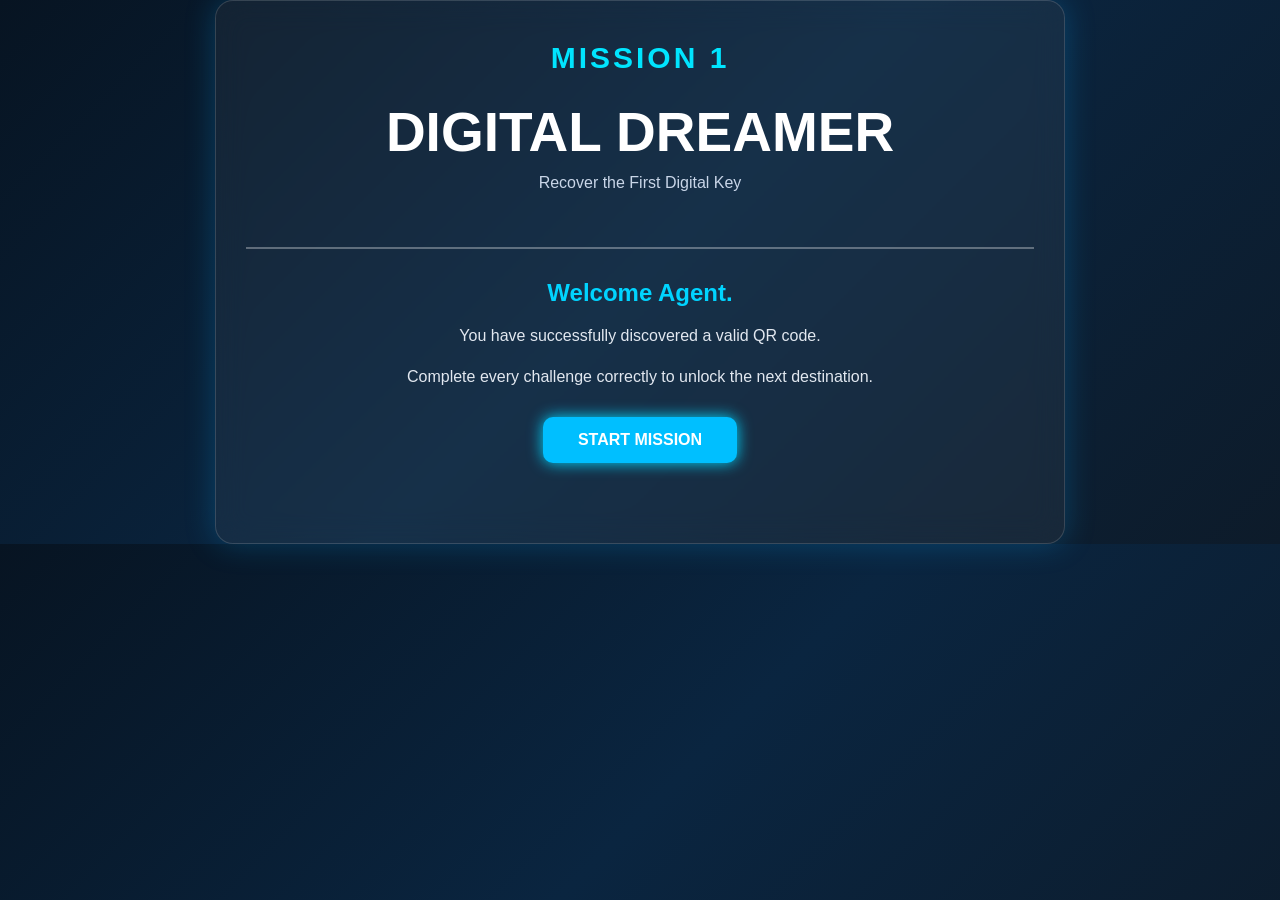
<file: index.html>
<!DOCTYPE html>
<html lang="en">
<head>
    <meta charset="UTF-8">
    <meta name="viewport" content="width=device-width, initial-scale=1.0">
    <title>Digital Dreamer | Mission 1</title>

    <link rel="stylesheet" href="style.css">
</head>

<body>

<div class="container">

    <div class="card">

        <h3 class="mission">MISSION 1</h3>

        <h1>DIGITAL DREAMER</h1>

        <p class="subtitle">
            Recover the First Digital Key
        </p>

        <hr>

        <div id="missionBox">

            <h2>Welcome Agent.</h2>

            <p>
                You have successfully discovered a valid QR code.
            </p>

            <p>
                Complete every challenge correctly to unlock the next destination.
            </p>

            <button id="startBtn">
                START MISSION
            </button>

        </div>

    </div>

</div>

<div id="popup" class="popup hidden">
    <div class="popup-box">
        <h2 id="popupTitle"></h2>
        <p id="popupMessage"></p>
        <button id="popupBtn">OK</button>
    </div>
</div>

<script src="script.js"></script>
</body>
</html>
</file>
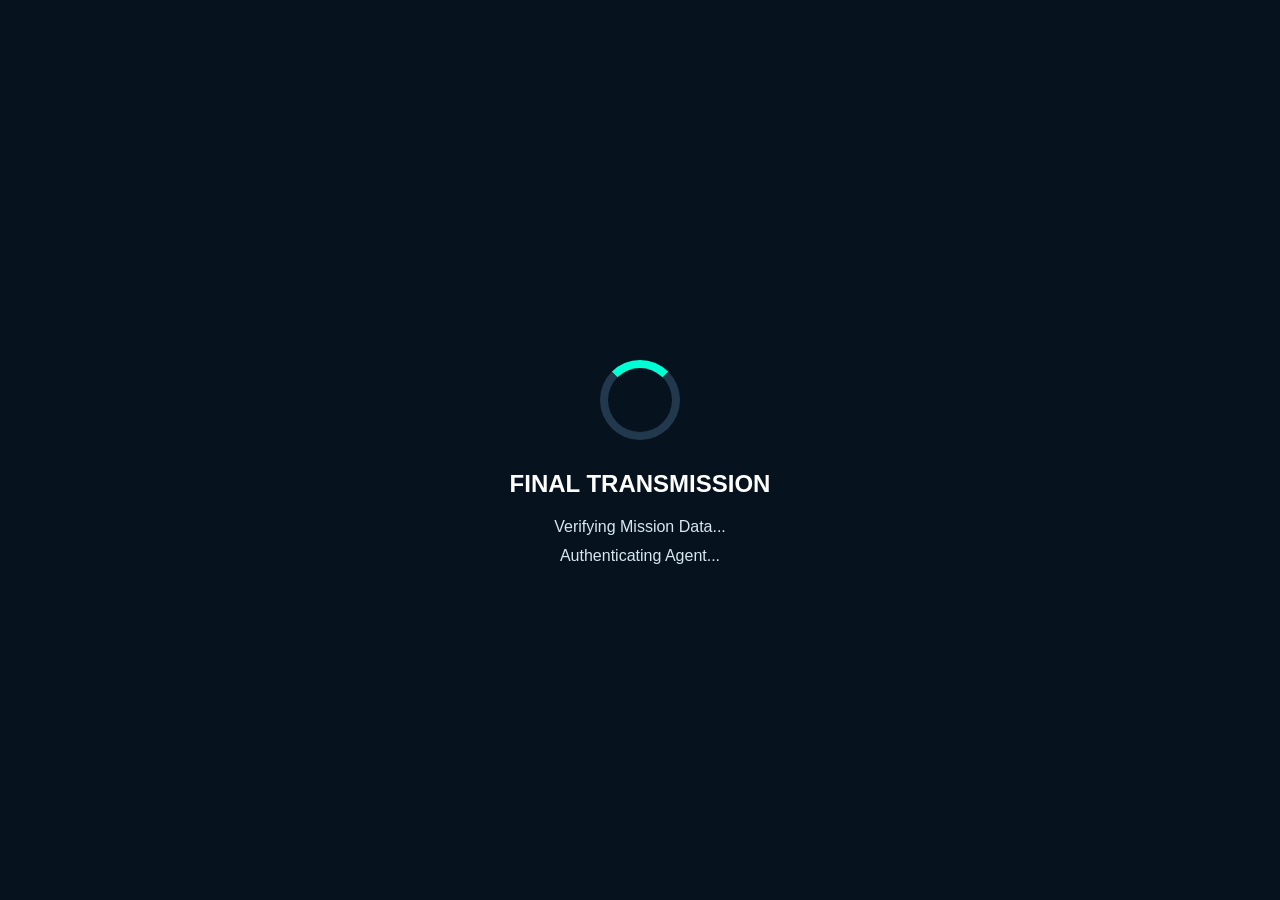
<file: End/index.html>
<!DOCTYPE html>
<html lang="en">
<head>
<meta charset="UTF-8">
<meta name="viewport" content="width=device-width, initial-scale=1.0">
<title>Mission Complete</title>
<link rel="stylesheet" href="style.css">
</head>
<body>

<div class="container">

    <!-- Loading Screen -->
    <div id="loading" class="screen active">

        <div class="loader"></div>

        <h2>FINAL TRANSMISSION</h2>

        <p>Verifying Mission Data...</p>
        <p>Authenticating Agent...</p>

    </div>

    <!-- Final Screen -->
    <div id="success" class="screen">

        <div class="checkmark">✅</div>

        <h1>MISSION ACCOMPLISHED</h1>

        <div class="card">

            <h2>ALL MISSIONS SUCCESSFULLY COMPLETED</h2>

            <div class="status">

                ✔ All Objectives Completed<br>
                ✔ Intelligence Recovered<br>
                ✔ Final Location Secured<br>
                ✔ Operation Successfully Executed

            </div>

        </div>

        <div class="card gold">

            <h3>🏆 TITLE UNLOCKED 🏆</h3>

            <h2 class="title">
                Mr. / Ms.<br>
                DIGITAL DREAMER
            </h2>

            <p>
                Congratulations, Agent!
                <br><br>
                You have successfully completed
                every mission in
                <strong>DIGITAL HUNT.</strong>

                <br><br>

                Your intelligence,
                observation,
                teamwork,
                and determination
                have earned you the title of

                <br><br>

                <strong>🏆 DIGITAL DREAMER 🏆</strong>
            </p>

        </div>

        <div class="quote">

            Mission Complete.<br>
            The journey of innovation begins now.

        </div>

        <div class="card">

            <h3>NEXT STEP</h3>

            <p>

                Please show this screen to the
                <strong>Faculty Coordinator, IT Club Champ,</strong>
                or
                <strong>Event Volunteer</strong>

                to record your successful completion.

            </p>

        </div>

    </div>

</div>

<script src="script.js"></script>

</body>
</html>
</file>
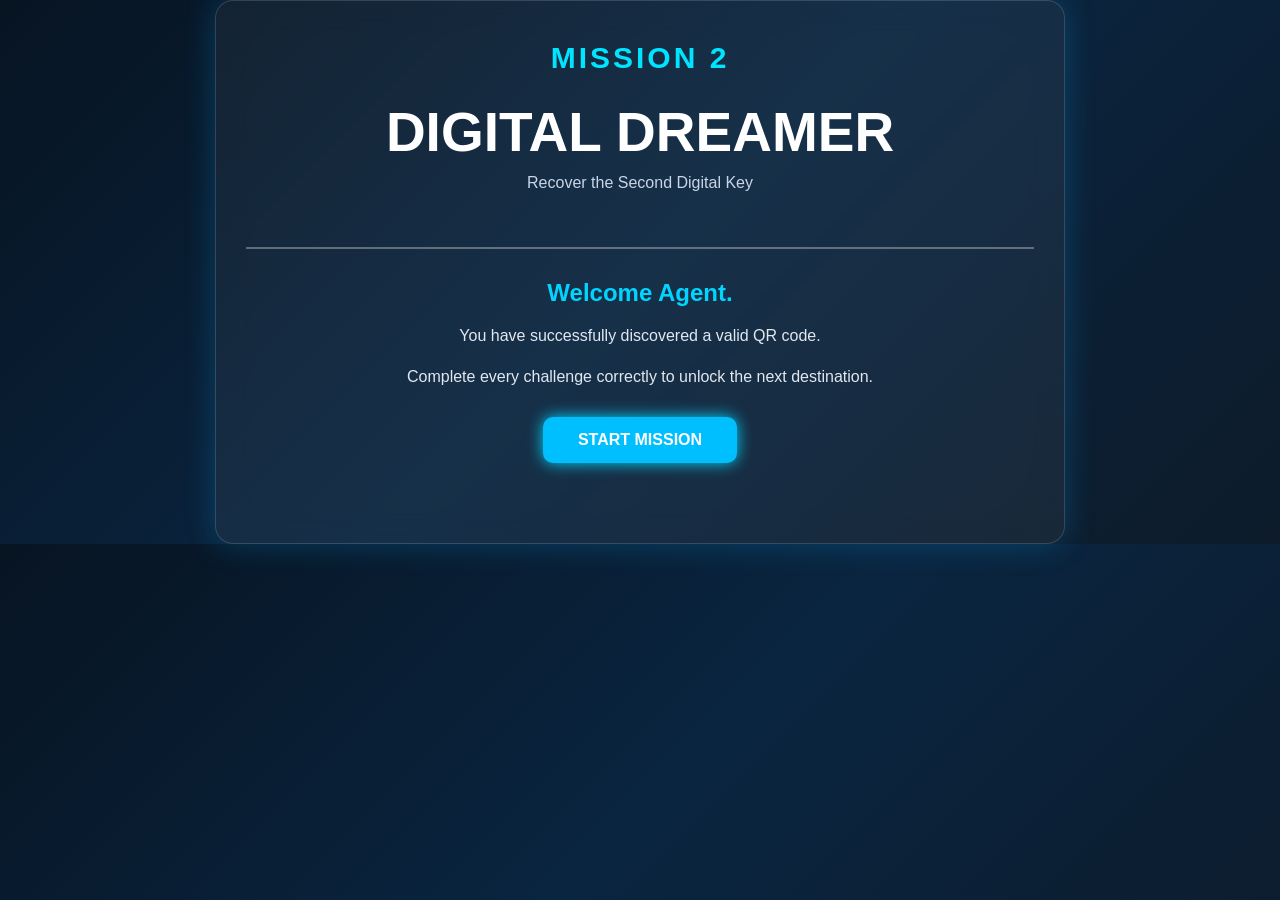
<file: mission2/index.html>
<!DOCTYPE html>
<html lang="en">
<head>
    <meta charset="UTF-8">
    <meta name="viewport" content="width=device-width, initial-scale=1.0">
    <title>Digital Dreamer | Mission 2</title>

    <link rel="stylesheet" href="style.css">
</head>

<body>

<div class="container">

    <div class="card">

        <h3 class="mission">MISSION 2</h3>

        <h1>DIGITAL DREAMER</h1>

        <p class="subtitle">
            Recover the Second Digital Key
        </p>

        <hr>

        <div id="missionBox">

            <h2>Welcome Agent.</h2>

            <p>
                You have successfully discovered a valid QR code.
            </p>

            <p>
                Complete every challenge correctly to unlock the next destination.
            </p>

            <button id="startBtn">
                START MISSION
            </button>

        </div>

    </div>

</div>

<div id="popup" class="popup hidden">
    <div class="popup-box">
        <h2 id="popupTitle"></h2>
        <p id="popupMessage"></p>
        <button id="popupBtn">OK</button>
    </div>
</div>

<script src="script.js"></script>
</body>
</html>
</file>
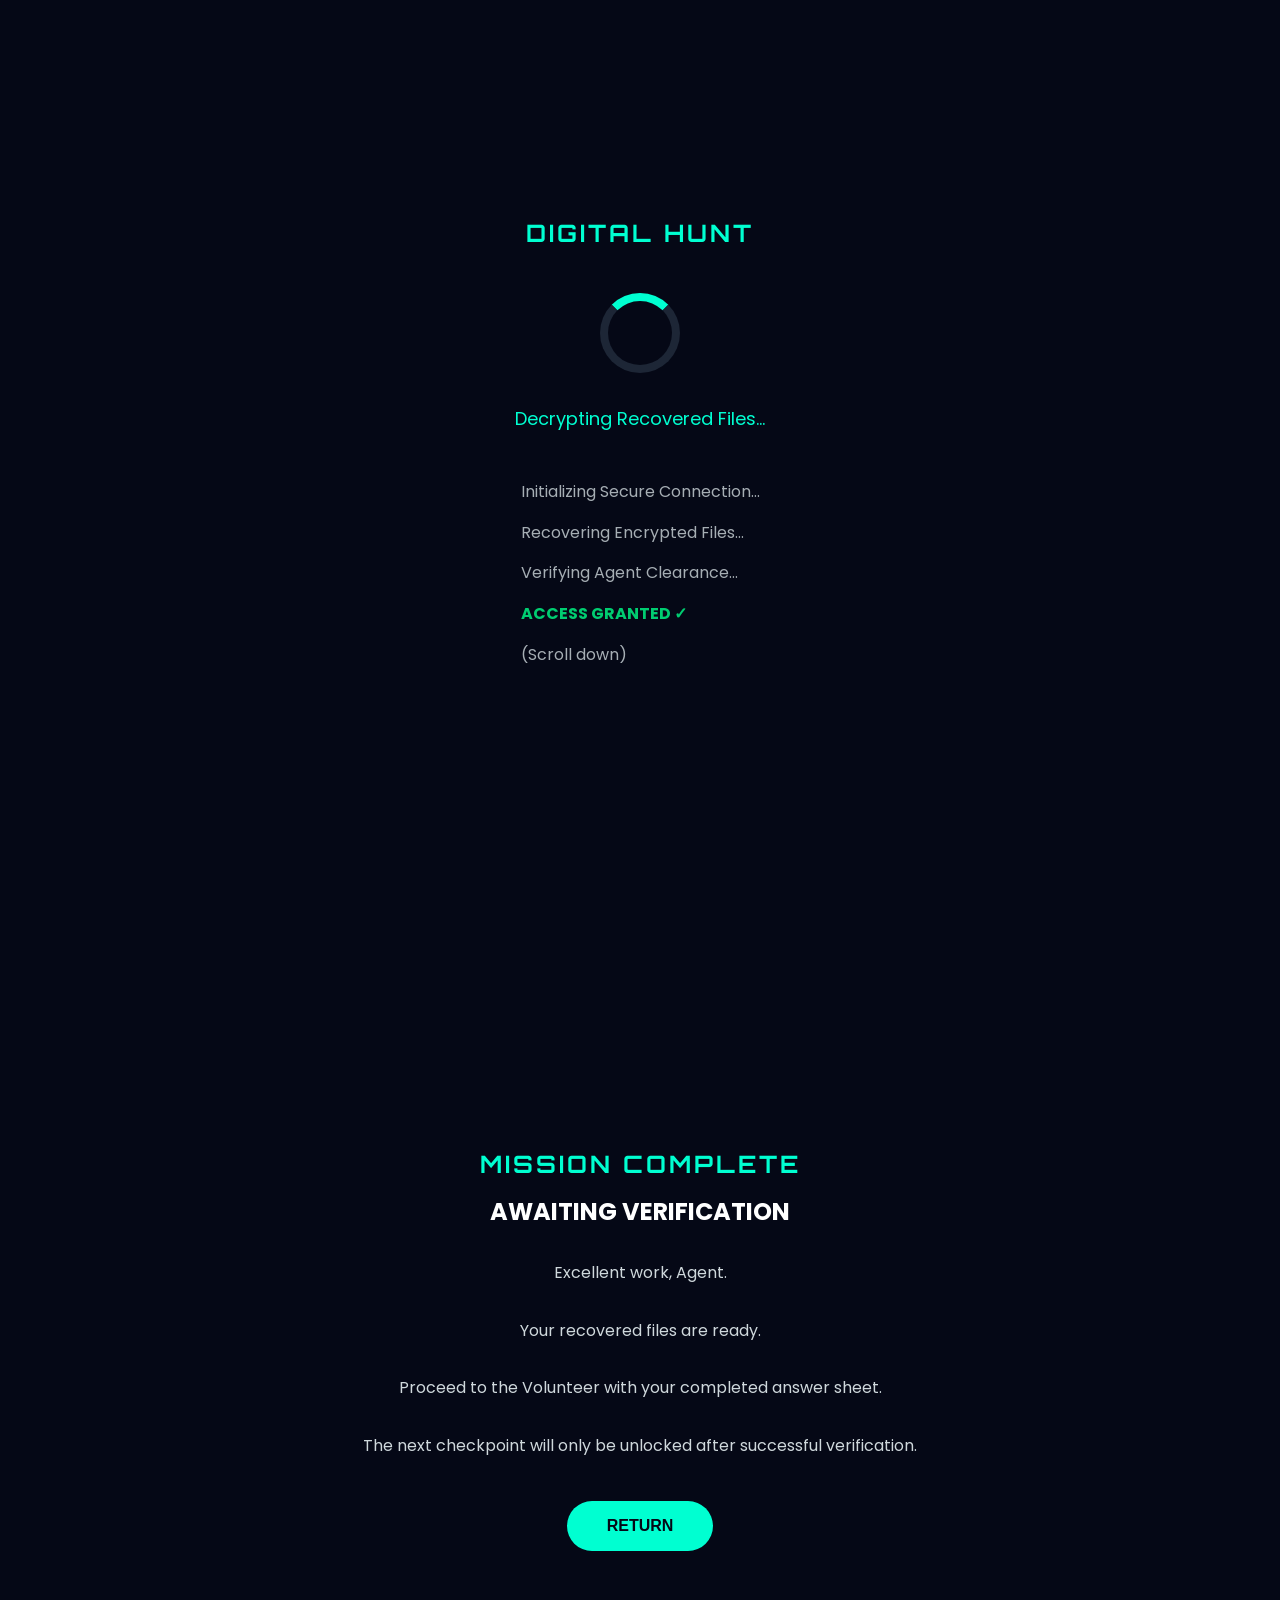
<file: mission3/index.html>
<!DOCTYPE html>
<html lang="en">
<head>
    <meta charset="UTF-8">
    <meta name="viewport" content="width=device-width, initial-scale=1.0">
    <title>Mission 03 | Data Recovery</title>

    <link rel="stylesheet" href="style.css">

    <link href="https://fonts.googleapis.com/css2?family=Orbitron:wght@500;700&family=Poppins:wght@300;400;500;600&display=swap" rel="stylesheet">

</head>
<body>

<!-- ================= LOADING SCREEN ================= -->

<section id="loading-screen">

    <h1>DIGITAL HUNT</h1>

    <div class="loader"></div>

    <p class="loading-text">Decrypting Recovered Files...</p>

    <div id="loading-messages">
        <p>Initializing Secure Connection...</p>
        <p>Recovering Encrypted Files...</p>
        <p>Verifying Agent Clearance...</p>
        <p class="success">ACCESS GRANTED ✓</p>
        <p>(Scroll down)</p>
    </div>

</section>


<!-- ================= MISSION BRIEF ================= -->

<section id="mission-screen" class="hidden">

    <div class="container">

        <h1>MISSION 03</h1>

        <h2>DATA RECOVERY</h2>

        <p>

            Excellent work, Agent.

            <br><br>

            The previous checkpoint has unlocked
            five encrypted files.

            <br><br>

            Recover the missing information from
            each file.

            <br><br>

            Write every answer on the answer sheet
            provided.

            <br><br>

            Report to the Volunteer
            after completing all files.

            <br><br>

            Only verified agents will receive
            access to the next mission.

        </p>

        <button id="begin-btn">

            BEGIN RECOVERY

        </button>

    </div>

</section>



<!-- ================= QUESTIONS ================= -->

<section id="question-screen" class="hidden">

<div class="container">

<h1>MISSION 03</h1>

<h2>RECOVERED FILES</h2>

<div class="status">

🛰 Agent Status : VERIFIED

<br>

📂 Files Available : 5

</div>


<div class="card">

<h3>📂 RECOVERED FILE 01</h3>

<p>Complete the sequence.</p>

<h2>2, 4, 8, 16, ____</h2>

</div>


<div class="card">

<h3>📂 RECOVERED FILE 02</h3>

<p>

I am a three-digit number.

<br><br>

• Hundreds digit = 2

<br>

• Tens digit = Twice the hundreds digit

<br>

• Ones digit = Half the tens digit

<br><br>

Who am I?

</p>

</div>



<div class="card">

<h3>📂 RECOVERED FILE 03</h3>

<p>Solve using BODMAS.</p>

<h2>5 + 3 × 2 = ?</h2>

</div>



<div class="card">

<h3>📂 RECOVERED FILE 04</h3>

<p>

A shop buys a notebook for

<b>₹80</b>

and sells it for

<b>₹100</b>

<br><br>

What is the profit?

</p>

</div>



<div class="card">

<h3>📂 RECOVERED FILE 05</h3>

<p>

Monday = 6

<br>

Tuesday = 7

<br>

Wednesday = 9

<br><br>

Friday = ?

</p>

</div>


<div class="instructions">

<h3>📢 IMPORTANT</h3>

<ul>

<li>Write all answers on the answer sheet.</li>

<li>Do NOT submit online.</li>

<li>Show your completed sheet to the Volunteer.</li>

<li>The next QR code will only be revealed after successful verification.</li>
</ul>

</div>


<button id="complete-btn">

I HAVE COMPLETED ALL FILES

</button>

</div>

</section>




<!-- ================= FINAL SCREEN ================= -->

<section id="complete-screen" class="hidden">

<div class="container">

<h1>MISSION COMPLETE</h1>

<h2>AWAITING VERIFICATION</h2>

<p>

Excellent work, Agent.

<br><br>

Your recovered files are ready.

<br><br>

Proceed to the Volunteer
with your completed answer sheet.

<br><br>

The next checkpoint will only be unlocked
after successful verification.

</p>

<button onclick="location.reload()">

RETURN

</button>

</div>

</section>

<script src="script.js"></script>

</body>
</html>
</file>
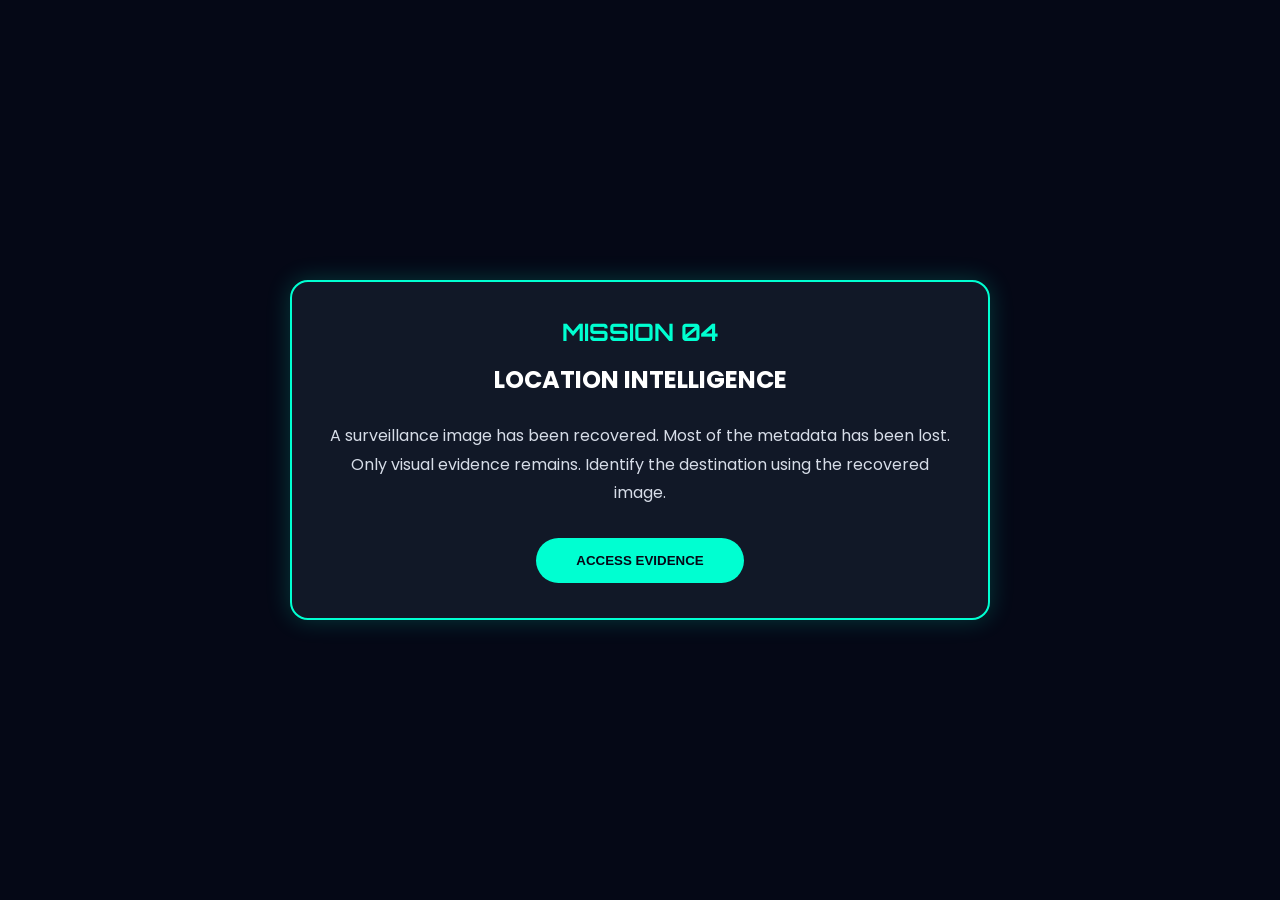
<file: mission4/index.html>
<!DOCTYPE html>
<html lang="en">
<head>
<meta charset="UTF-8">
<meta name="viewport" content="width=device-width, initial-scale=1.0">

<title>Mission 04</title>

<link rel="stylesheet" href="style.css">

<link href="https://fonts.googleapis.com/css2?family=Orbitron:wght@500;700&family=Poppins:wght@300;500&display=swap" rel="stylesheet">

</head>

<body>

<!-- SCREEN 1 -->

<section id="intro">

<div class="box">

<h1>MISSION 04</h1>

<h2>LOCATION INTELLIGENCE</h2>

<p>

A surveillance image has been recovered.

Most of the metadata has been lost.

Only visual evidence remains.

Identify the destination using the recovered image.

</p>

<button id="accessBtn">

ACCESS EVIDENCE

</button>

</div>

</section>



<!-- SCREEN 2 -->

<section id="loading" class="hide">

<div class="box">

<h1>RECOVERING IMAGE...</h1>

<div class="loader"></div>

<p>

Decrypting Visual Evidence...

</p>

</div>

</section>



<!-- SCREEN 3 -->

<section id="evidence" class="hide">

<div class="box">

<h1>CLASSIFIED EVIDENCE</h1>

<p class="status">

Evidence ID : IMG-203

<br>

Status : PARTIALLY CORRUPTED

</p>

<img src="assets/clue.png" class="clue">

<p>

Study the recovered symbols carefully.

There is no online submission.

Proceed to the identified location.

</p>

<button id="doneBtn">

MISSION UNDERSTOOD

</button>

</div>

</section>




<!-- SCREEN 4 -->

<section id="finish" class="hide">

<div class="box">

<h1>LOCATION ANALYSIS</h1>

<p>

The destination can now be determined.

Proceed immediately to the identified location.

Further instructions await there.

Good Luck, Agent.

</p>

</div>

</section>

<script src="script.js"></script>

</body>
</html>
</file>
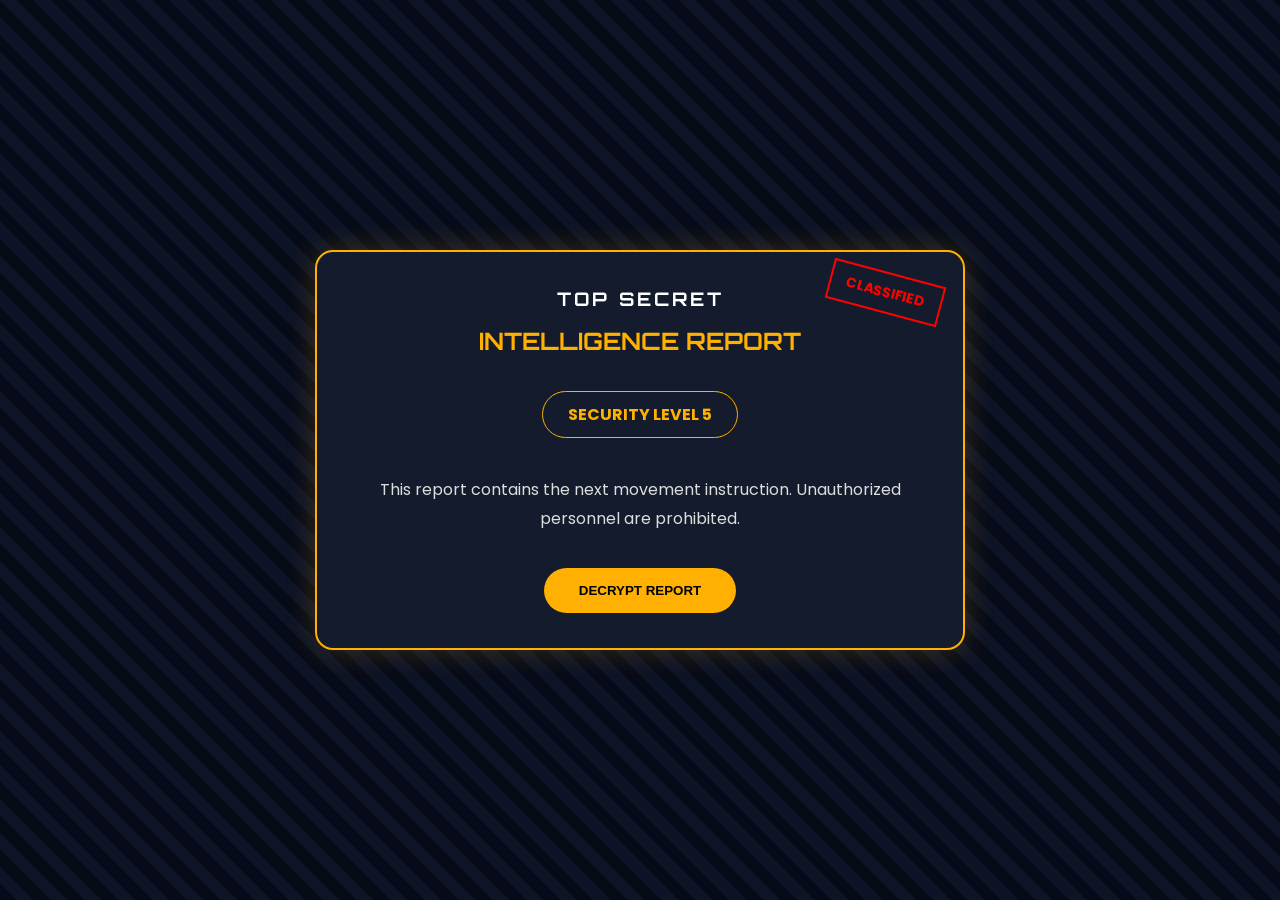
<file: mission5/index.html>
<!DOCTYPE html>
<html lang="en">
<head>

<meta charset="UTF-8">
<meta name="viewport" content="width=device-width, initial-scale=1.0">

<title>Mission 05</title>

<link rel="stylesheet" href="style.css">

<link href="https://fonts.googleapis.com/css2?family=Orbitron:wght@500;700&family=Poppins:wght@300;500&display=swap" rel="stylesheet">

</head>

<body>

<!-- SCREEN 1 -->

<section id="intro">

<div class="card">

<div class="stamp">CLASSIFIED</div>

<h3>TOP SECRET</h3>

<h1>INTELLIGENCE REPORT</h1>

<div class="level">

SECURITY LEVEL 5

</div>

<p>

This report contains the next movement instruction.

Unauthorized personnel are prohibited.

</p>

<button id="decryptBtn">

DECRYPT REPORT

</button>

</div>

</section>





<!-- SCREEN 2 -->

<section id="loading" class="hide">

<div class="card">

<h1>DECRYPTING...</h1>

<div class="loader"></div>

<p id="status">

Recovering Intelligence...

</p>

</div>

</section>





<!-- SCREEN 3 -->

<section id="report" class="hide">

<div class="card report">

<div class="stamp">VERIFIED</div>

<h2>INTELLIGENCE REPORT</h2>

<hr>

<p>

Every floor depends on me,

yet I belong to none.

</p>

<p>

Some journeys with me feel endless,

others are over before you notice.

</p>

<p>

I never move,

yet I help everyone reach

where they need to be.

</p>

<hr>

<p class="bottom">

The answer is your next checkpoint.

</p>

<button id="analyzeBtn">

ANALYZE REPORT

</button>

</div>

</section>





<!-- SCREEN 4 -->

<section id="finish" class="hide">

<div class="card">

<h1>REPORT ANALYZED</h1>

<p>

The destination has been identified.

Proceed immediately.

Further instructions await there.

</p>

<h2>

MISSION ACTIVE

</h2>

</div>

</section>

<script src="script.js"></script>

</body>
</html>
</file>
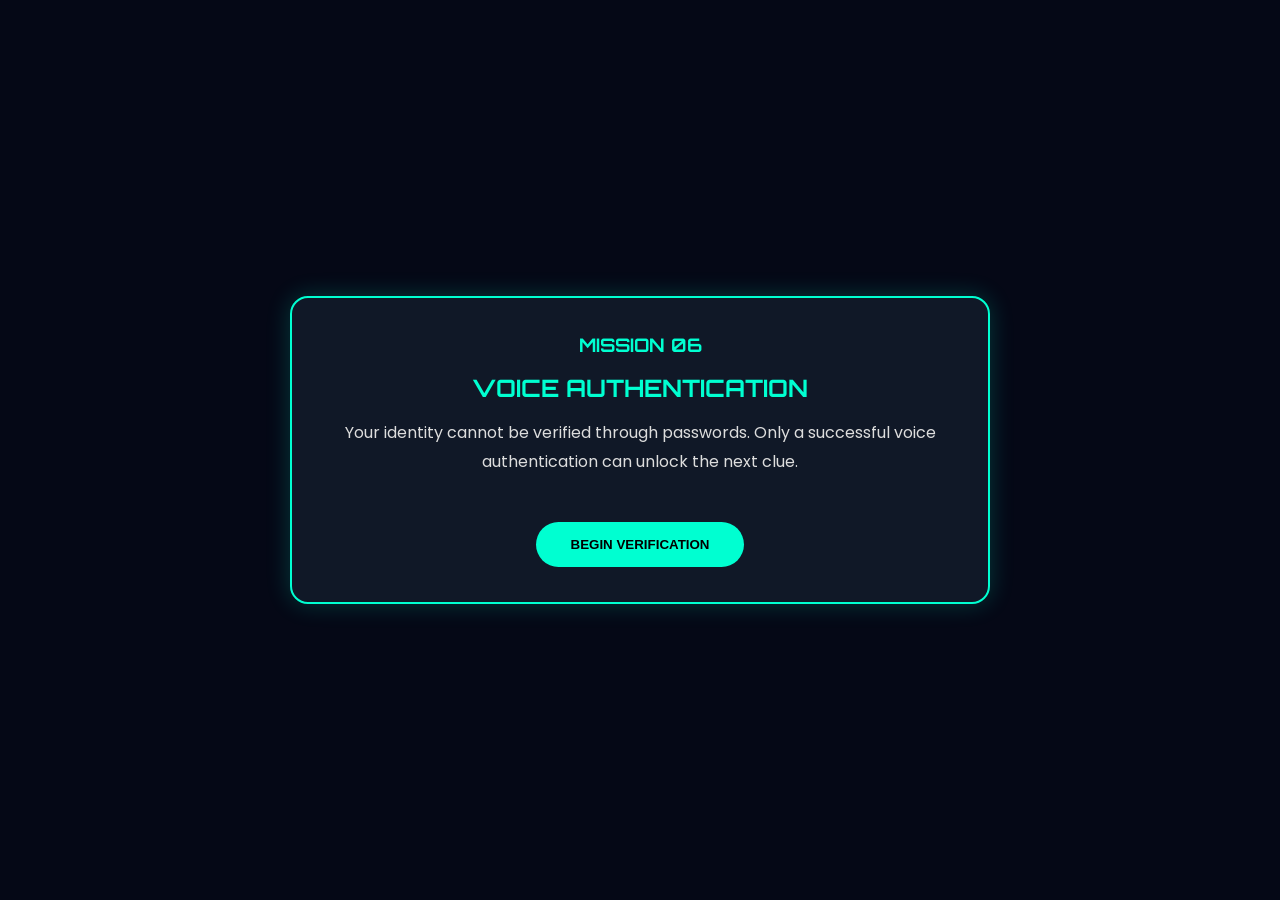
<file: mission6/index.html>
<!DOCTYPE html>
<html lang="en">

<head>

<meta charset="UTF-8">
<meta name="viewport" content="width=device-width, initial-scale=1.0">

<title>Mission 06</title>

<link rel="stylesheet" href="style.css">

<link href="https://fonts.googleapis.com/css2?family=Orbitron:wght@500;700&family=Poppins:wght@300;500&display=swap" rel="stylesheet">

</head>

<body>

<!-- SCREEN 1 -->

<section id="intro">

<div class="card">

<h3>MISSION 06</h3>

<h1>VOICE AUTHENTICATION</h1>

<p>

Your identity cannot be verified through passwords.

Only a successful voice authentication can unlock the next clue.

</p>

<button id="beginBtn">

BEGIN VERIFICATION

</button>

</div>

</section>



<!-- SCREEN 2 -->

<section id="loading" class="hide">

<div class="card">

<h1>CALIBRATING...</h1>

<div class="loader"></div>

<p id="status">

Preparing Voice Recognition...

</p>

</div>

</section>



<!-- SCREEN 3 -->

<section id="challenge" class="hide">

<div class="card">

<h1>VOICE CHALLENGE</h1>

<p class="note">

Each teammate has one assigned tongue twister.

Memorize it.

Do NOT read from your phone.

</p>

<div class="twister">

<h2>AGENT 1</h2>

<p>

Clear the cache,<br>

cache the clear,<br>

clear cached cache,<br>

cache cleared.

</p>

</div>

<div class="twister">

<h2>AGENT 2</h2>

<p>

Binary bits<br>

bit better<br>

before bigger<br>

binary bugs<br>

bit back.

</p>

</div>

<div class="rules">

<h2>VERIFICATION RULES</h2>

<ul>

<li>Each teammate recites ONLY their assigned tongue twister.</li>

<li>Recite it <b>3 TIMES</b> continuously.</li>

<li>No reading from the phone.</li>

<li>No prompting from your teammate.</li>

<li>If you make a mistake, restart.</li>

<li>Both teammates must pass to receive the next clue.</li>

</ul>

</div>

<button id="readyBtn">

I'M READY

</button>

</div>

</section>



<!-- SCREEN 4 -->

<section id="finish" class="hide">

<div class="card">

<h1>AUTHENTICATION PENDING</h1>

<p>

Proceed to the nearest Field Agent.

Complete your Voice Authentication.

Once both teammates successfully recite their assigned tongue twister three times,

the next clue will be issued.

</p>

<h2>

GOOD LUCK, AGENTS.

</h2>

</div>

</section>

<script src="script.js"></script>

</body>

</html>
</file>
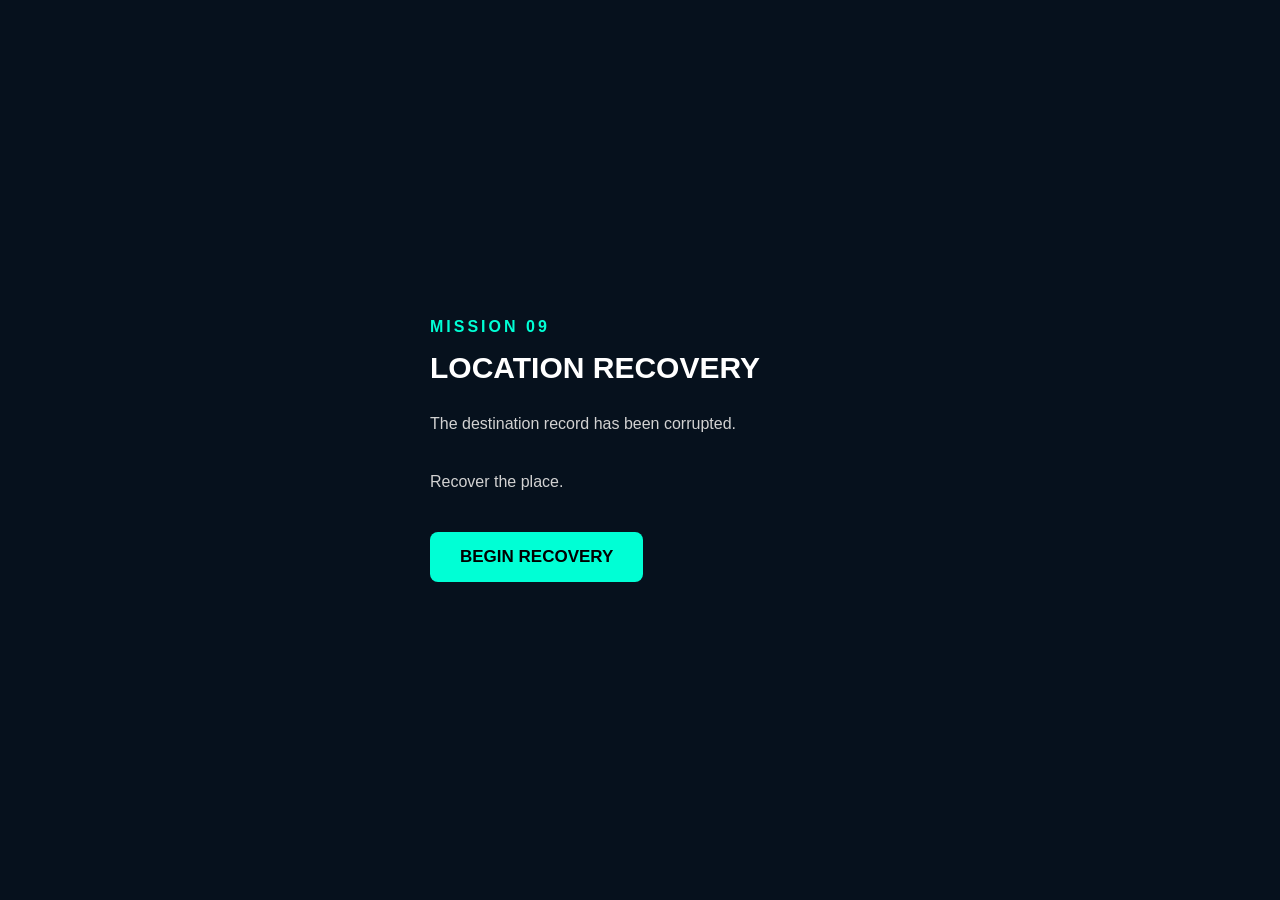
<file: mission9/index.html>
<!DOCTYPE html>
<html lang="en">
<head>
<meta charset="UTF-8">
<meta name="viewport" content="width=device-width, initial-scale=1.0">
<title>Mission 09</title>
<link rel="stylesheet" href="style.css">
</head>

<body>

<div class="container">

    <!-- Screen 1 -->
    <div id="screen1" class="screen active">

        <p class="mission">MISSION 09</p>

        <h1>LOCATION RECOVERY</h1>

        <p class="desc">
            The destination record has been corrupted.
            <br><br>
            Recover the place.
        </p>

        <button onclick="startMission()">BEGIN RECOVERY</button>

    </div>

    <!-- Loading -->
    <div id="loading" class="screen">

        <div class="loader"></div>

        <h2>Recovering Database...</h2>

    </div>

    <!-- Final Screen -->
    <div id="screen2" class="screen">

        <p class="mission">LOCATION DATABASE</p>

        <div class="card">

            <h3>Recovered Data</h3>

            <div class="binary">
                01100111
            </div>

            <p>
                Convert the recovered value to continue.(Mayb B->D)
            </p>

        </div>

        <div class="card">

            <table class="excel">

                <tr>
                    <th></th>
                    <th>A</th>
                    <th>B</th>
                    <th>C</th>
                    <th>D</th>
                </tr>

                <tr>
                    <th>1</th>
                    <td></td>
                    <td></td>
                    <td></td>
                    <td></td>
                </tr>

                <tr>
                    <th>2</th>
                    <td></td>
                    <td></td>
                    <td></td>
                    <td></td>
                </tr>

                <tr>
                    <th>3</th>
                    <td></td>
                    <td></td>
                    <td></td>
                    <td></td>
                </tr>

                <tr>
                    <th>4</th>
                    <td></td>
                    <td></td>
                    <td></td>
                    <td></td>
                </tr>

                <tr>
                    <th>5</th>
                    <td></td>
                    <td class="selected"></td> 
                   <td></td>
                    <td></td>
                </tr>

                <tr>
                    <th>6</th>
                    <td></td>
                    <td></td>
                    <td></td>
                    <td></td>
                </tr>

            </table>

        </div>

    </div>

</div>

<script src="script.js"></script>

</body>
</html>
</file>
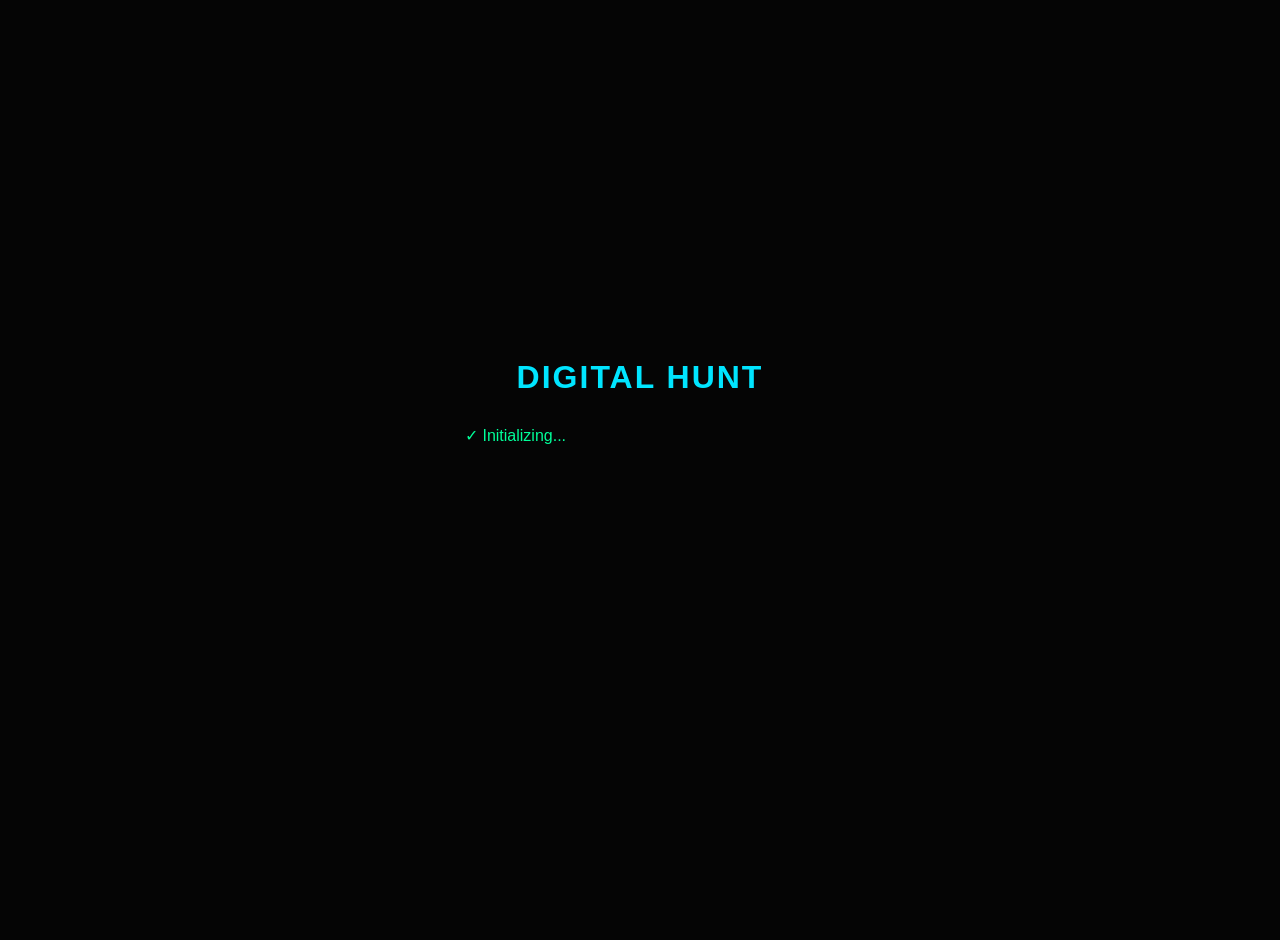
<file: start/index.html>
<!DOCTYPE html>
<html lang="en">
<head>
    <meta charset="UTF-8">
    <meta name="viewport" content="width=device-width, initial-scale=1.0">
    <title>Digital Hunt</title>

    <link rel="stylesheet" href="style.css">
</head>
<body>

<div class="container">

    <!-- Loading Screen -->
    <div id="loadingScreen">

        <h1>DIGITAL HUNT</h1>

        <div id="terminal">
            <p id="line1"></p>
            <p id="line2"></p>
            <p id="line3"></p>
            <p id="line4"></p>
        </div>

        <button id="beginBtn" onclick="showMission()">
            BEGIN MISSION
        </button>

    </div>


    <!-- Mission Screen -->

    <div id="missionScreen">

        <h2>MISSION 01</h2>

        <div class="missionCard">

            <h3>MISSION BRIEF</h3>

            <p>
                I am never used unless there's danger.
            </p>

            <p>
                If you break my seal, I instantly suffocate my target.
            </p>

            <p>
                I fight the enemy no one wants to meet.
            </p>

            <p>
                Every system has a backup plan.Every building has one too.
            </p>

            <p class="highlight">
                Find the Silent Guardian to unlock your next mission.
            </p>

        </div>

        <button onclick="acceptMission()">
            ACCEPT MISSION
        </button>

    </div>


    <!-- Final Screen -->

    <div id="finalScreen">

        <h1>MISSION ACCEPTED</h1>

        <h2>GOOD LUCK AGENT</h2>

        <p>
            The Hunt Has Begun.
        </p>

        <p>
            Close this page and locate the Silent Guardian to proceed further.
        </p>

    </div>

</div>

<script src="script.js"></script>

</body>
</html>
</file>
<file: style.css>
* {
    margin: 0;
    padding: 0;
    box-sizing: border-box;
    font-family: "Segoe UI", Tahoma, Geneva, Verdana, sans-serif;
}

body {
    background:linear-gradient(135deg,#071422,#0a2540,#0d1b2a);
    body{
    margin:0;
    min-height:100dvh;
    display:flex;
    justify-content:center;
    align-items:center;
    padding:20px 15px;
    box-sizing:border-box;
}
}


.container{
    width:min(95%, 850px);
    margin:auto;
}

.card {
    background: rgba(255,255,255,0.05);
    backdrop-filter: blur(15px);
    border: 1px solid rgba(255,255,255,0.15);
    border-radius: 18px;
    padding: 40px 30px;
    box-shadow: 0 0 30px rgba(0,170,255,0.25);
    text-align: center;
}

.mission {
    color: #00d4ff;
    letter-spacing: 3px;
    margin-bottom: 10px;
}

h1 {
    font-size: 2.3rem;
    color: #ffffff;
    margin-bottom: 12px;
}

.subtitle {
    color: #c9d6e8;
    margin-bottom: 25px;
}

hr {
    border: none;
    height: 1px;
    background: rgba(255,255,255,0.15);
    margin-bottom: 30px;
}

#missionBox h2 {
    margin-bottom: 15px;
    color: #00d4ff;
}

#missionBox p {
    color: #e2e8f0;
    line-height: 1.8;
    margin-bottom: 12px;
}

#startBtn {
    margin-top: 25px;
    padding: 14px 35px;
    border: none;
    border-radius: 10px;
    background: #00bfff;
    color: white;
    font-size: 16px;
    font-weight: bold;
    cursor: pointer;
    transition: 0.3s;
}

#startBtn:hover {
    background: #009acd;
    transform: scale(1.05);
}

@media (max-width:768px){

body{
    padding:0;
    margin:0;
    display:block;
    background:#0b1f33;
}

.container{
    width:100%;
    margin:0;
    padding:0;
}

.card{
    min-height:100dvh;
    display:flex;
    flex-direction:column;
    justify-content:center;
    padding:30px 25px;
}

h1{
    font-size:58px;
}

.mission{
    font-size:22px;
}

.subtitle{
    font-size:18px;
}

button{
    width:220px;
    display:block;
    margin:40px auto;
}

}
pre{

background:#111827;

border-left:5px solid #00e5ff;

padding:18px;

border-radius:12px;

font-size:24px;

color:#00ffff;

letter-spacing:2px;

}

label{
    display:flex;
    align-items:center;
    gap:12px;
    padding:4px 0;
    margin:0;
    font-size:20px;
    cursor:pointer;
}

input[type="radio"]{
    transform:scale(1.05);
    margin:0;
}

hr{
margin:30px 0;
border:1px solid rgba(255,255,255,.2);
}
.container h1{
    text-align:center;
    font-size:55px;
    margin-bottom:10px;
    color:white;
}

.container h3{
    text-align:center;
    color:#00e5ff;
    font-size:30px;
    margin-bottom:25px;
}
button{

display:block;

margin:40px auto;

padding:15px 45px;

font-size:20px;

font-weight:bold;

background:#00d9ff;

color:#081b29;

border:none;

border-radius:12px;

cursor:pointer;

transition:.3s;

box-shadow:0 0 15px #00d9ff;

}

button:hover{

transform:scale(1.05);

box-shadow:0 0 30px #00d9ff;

}
.question{

background:rgba(255,255,255,.05);

padding:20px;

border-radius:15px;

margin:30px 0;

border:1px solid rgba(0,229,255,.3);

}
.clues{

background:#13293d;

padding:15px;

border-radius:10px;

margin:15px 0;

color:#ffffff;

line-height:1.8;

}
.options{
    display:flex;
    flex-direction:column;
    gap:2px;
    margin-top:10px;
}
.card {
    background: rgba(255,255,255,0.05);
    backdrop-filter: blur(15px);
    border: 1px solid rgba(255,255,255,0.15);
    border-radius: 18px;
    padding: 40px 30px;
    box-shadow: 0 0 30px rgba(0,170,255,0.25);
    text-align: center;

    display: flex;
    flex-direction: column;
    justify-content: center;
}
.success-screen{
    min-height:100dvh;
    display:flex;
    flex-direction:column;
    justify-content:center;
    align-items:center;
    text-align:center;
    padding:25px;
}

.success-screen h1{
    color:white;
    font-size:3rem;
    margin-bottom:20px;
}

.success-screen p{
    color:#fff;
    font-size:1.4rem;
    margin-bottom:40px;
}

.success-screen button{
    width:260px;
}
.success-screen p{
    color:white;
}
.popup{
    position:fixed;
    inset:0;
    background:rgba(0,0,0,.7);

    display:flex;
    justify-content:center;
    align-items:center;

    z-index:9999;
}

.hidden{
    display:none;
}

.popup-box{

    width:min(90%,380px);

    background:#16273b;

    border:1px solid #00d9ff;

    border-radius:18px;

    padding:30px;

    text-align:center;

    box-shadow:0 0 25px rgba(0,217,255,.4);

}

.popup-box h2{

    color:#00e5ff;

    margin-bottom:15px;

}

.popup-box p{

    color:white;

    line-height:1.6;

    margin-bottom:25px;

}

.popup-box button{

    width:180px;

    margin:auto;

}
.popup{
    position:fixed;
    inset:0;
    background:rgba(0,0,0,.7);

    display:flex;
    justify-content:center;
    align-items:center;

    z-index:9999;
}

.hidden{
    display:none;
}

.popup-box{
    width:min(90%,380px);

    background:#16273b;

    border:1px solid #00d9ff;

    border-radius:18px;

    padding:30px;

    text-align:center;

    box-shadow:0 0 25px rgba(0,217,255,.4);
}

.popup-box h2{
    color:#00d9ff;
    margin-bottom:15px;
}

.popup-box p{
    color:white;
    line-height:1.6;
    margin-bottom:25px;
}

#popupBtn{
    width:180px;
    margin:auto;
}
.popup{
    position: fixed;
    inset: 0;
    background: rgba(0,0,0,.7);
    display: flex;
    justify-content: center;
    align-items: center;
    z-index: 9999;
}

.hidden{
    display: none;
}

.popup-box{
    width: min(90%,380px);
    background:#16273b;
    border:1px solid #00d9ff;
    border-radius:18px;
    padding:30px;
    text-align:center;
    box-shadow:0 0 25px rgba(0,217,255,.4);
}

.popup-box h2{
    color:#00d9ff;
    margin-bottom:15px;
}

.popup-box p{
    color:white;
    margin-bottom:25px;
    line-height:1.6;
}

#popupBtn{
    width:180px;
    margin:auto;
}
.memory-container{

min-height:100vh;

display:flex;

flex-direction:column;

justify-content:center;

align-items:center;

padding:25px;

}

.memory-container h3{

color:#00d9ff;

font-size:22px;

margin-bottom:10px;

}

.memory-container h1{

color:white;

margin-bottom:15px;

}

.memory-subtitle{

color:#d4e7ff;

margin-bottom:25px;

text-align:center;

}

.lives{

font-size:30px;

margin-bottom:20px;

}

.round{

color:#00d9ff;

font-size:22px;

margin-bottom:30px;

}

.grid{

display:grid;

grid-template-columns:repeat(3,80px);

gap:15px;

}

.cell{

width:80px;

height:80px;

background:#1d344d;

border-radius:15px;

border:2px solid rgba(255,255,255,.08);

transition:.3s;

cursor:pointer;

}

.cell.active{

background:#00d9ff;

box-shadow:0 0 25px #00d9ff;

}
.wrong{
    background:#ff4d4d;
    border-color:#ff4d4d;
}
.timer{
    font-size:22px;
    font-weight:bold;
    color:#4da6ff;
    margin-bottom:10px;
}
#task3{
    min-height:100vh;
    display:flex;
    flex-direction:column;
    justify-content:flex-start;
    padding:18px;
    color:white;
}

#task3 h2{
    color:#00e5ff;
    text-align:center;
    font-size:32px;
    margin-bottom:20px;
}

.task-header{
    display:grid;
    grid-template-columns:1fr auto auto;
    align-items:center;
    gap:12px;
    margin-bottom:18px;
}

#questionNo{
    color:white;
    font-weight:600;
}

#taskTimer{
    color:#00e5ff;
    font-size:22px;
}

#taskLives{
    font-size:28px;
}
#patternQuestion{
    white-space:pre-line;
    text-align:center;
    color:white;
    font-size:24px;
    line-height:1.45;
    margin:18px 0 25px;
}
#optionsContainer{

    margin-top:10px;

    display:flex;

    flex-direction:column;

    gap:15px;

    padding-bottom:15px;

}
.optionBtn{

padding:14px;
 width:80%;
    margin:10px auto;
    height:58px;
font-size:22px;

}
.optionBtn:hover{

    background:#00d9ff;

    color:#081b29;

}
.missionComplete{

    min-height:100vh;

    display:flex;

    flex-direction:column;

    justify-content:center;

    align-items:center;

    text-align:center;

    color:white;

    padding:30px;

}

.missionComplete h1{

    font-size:52px;

    line-height:1.15;

    margin-bottom:25px;

}

.missionComplete p{

    font-size:20px;

    color:#dbe8ff;

    line-height:1.6;

    margin-bottom:12px;

    max-width:320px;

}
.nextArrow{

    width:95px;

    height:95px;

    border-radius:50%;

    background:#16e3f2;

    color:#081b29;

    font-size:42px;

    font-weight:bold;

    margin-top:35px;

    box-shadow:0 0 35px rgba(0,229,255,.6);

}
.cluePage{

    min-height:100vh;

    display:flex;

    flex-direction:column;

    justify-content:center;

    align-items:center;

    text-align:center;

    color:white;

    padding:25px;

}

.cluePage h1{

    color:white;

    font-size:44px;

    line-height:1.2;

    margin-bottom:25px;

}

.cluePage h2{

    color:#00e5ff;

    font-size:24px;

    margin-bottom:20px;

}

.cluePage p{

    color:#dbe8ff;

    line-height:1.6;

}
.clueBox{

    width:100%;

    max-width:320px;

    padding:22px;

    border:2px dashed #00e5ff;

    border-radius:15px;

    color:white;

    font-size:24px;

    font-weight:bold;

    margin:25px 0;

}
.cluePage h3{

    color:#00e5ff;

    font-size:30px;

    margin-top:25px;

}
.cluePage p:last-child{

    background:rgba(255,255,255,.05);

    border:1px solid rgba(0,229,255,.25);

    border-radius:14px;

    padding:18px;

    margin-top:20px;

}
.taskCard{
    max-width:420px;
    margin:20px auto;
    padding:20px;
    background:rgba(255,255,255,.05);
    border:1px solid rgba(0,229,255,.2);
    border-radius:22px;
    box-shadow:0 0 20px rgba(0,229,255,.15);
}

.questionCard{

padding:25px 20px;

min-height:180px;

display:flex;

justify-content:center;

align-items:center;

}
</file>
<file: End/style.css>
*{
margin:0;
padding:0;
box-sizing:border-box;
font-family:Arial,Helvetica,sans-serif;
}

body{

background:#06131f;
color:white;

display:flex;
justify-content:center;
align-items:center;

min-height:100vh;

padding:20px;

}

.container{

max-width:450px;
width:100%;

}

.screen{

display:none;

}

.active{

display:block;

}

.loader{

width:80px;
height:80px;

border:8px solid #22394d;
border-top:8px solid #00ffd5;

border-radius:50%;

margin:30px auto;

animation:spin 1s linear infinite;

}

@keyframes spin{

to{

transform:rotate(360deg);

}

}

h1{

text-align:center;

margin-bottom:20px;

color:#00ffd5;

letter-spacing:2px;

}

h2{

text-align:center;

margin-bottom:15px;

}

.card{

background:#102332;

padding:20px;

margin-top:20px;

border-radius:15px;

border:1px solid #00ffd5;

}

.gold{

border:2px solid gold;

box-shadow:0 0 20px rgba(255,215,0,.35);

}

.status{

line-height:2;

text-align:center;

color:#9effc8;

}

.title{

font-size:34px;

margin:20px 0;

color:gold;

text-shadow:0 0 10px gold;

}

.quote{

margin:30px 0;

font-size:20px;

font-style:italic;

text-align:center;

color:#8fdcff;

}

.checkmark{

font-size:90px;

text-align:center;

animation:pop .8s ease;

}

@keyframes pop{

0%{

transform:scale(.2);
opacity:0;

}

100%{

transform:scale(1);
opacity:1;

}

}

p{

line-height:1.8;

text-align:center;

color:#d7e6ef;

}

strong{

color:white;

}
</file>
<file: mission2/style.css>
* {
    margin: 0;
    padding: 0;
    box-sizing: border-box;
    font-family: "Segoe UI", Tahoma, Geneva, Verdana, sans-serif;
}

body {
    background:linear-gradient(135deg,#071422,#0a2540,#0d1b2a);
    body{
    margin:0;
    min-height:100dvh;
    display:flex;
    justify-content:center;
    align-items:center;
    padding:20px 15px;
    box-sizing:border-box;
}
}


.container{
    width:min(95%, 850px);
    margin:auto;
}

.card {
    background: rgba(255,255,255,0.05);
    backdrop-filter: blur(15px);
    border: 1px solid rgba(255,255,255,0.15);
    border-radius: 18px;
    padding: 40px 30px;
    box-shadow: 0 0 30px rgba(0,170,255,0.25);
    text-align: center;
}

.mission {
    color: #00d4ff;
    letter-spacing: 3px;
    margin-bottom: 10px;
}

h1 {
    font-size: 2.3rem;
    color: #ffffff;
    margin-bottom: 12px;
}

.subtitle {
    color: #c9d6e8;
    margin-bottom: 25px;
}

hr {
    border: none;
    height: 1px;
    background: rgba(255,255,255,0.15);
    margin-bottom: 30px;
}

#missionBox h2 {
    margin-bottom: 15px;
    color: #00d4ff;
}

#missionBox p {
    color: #e2e8f0;
    line-height: 1.8;
    margin-bottom: 12px;
}

#startBtn {
    margin-top: 25px;
    padding: 14px 35px;
    border: none;
    border-radius: 10px;
    background: #00bfff;
    color: white;
    font-size: 16px;
    font-weight: bold;
    cursor: pointer;
    transition: 0.3s;
}

#startBtn:hover {
    background: #009acd;
    transform: scale(1.05);
}

@media (max-width:768px){

body{
    padding:0;
    margin:0;
    display:block;
    background:#0b1f33;
}

.container{
    width:100%;
    margin:0;
    padding:0;
}

.card{
    min-height:100dvh;
    display:flex;
    flex-direction:column;
    justify-content:center;
    padding:30px 25px;
}

h1{
    font-size:58px;
}

.mission{
    font-size:22px;
}

.subtitle{
    font-size:18px;
}

button{
    width:220px;
    display:block;
    margin:40px auto;
}

}
pre{

background:#111827;

border-left:5px solid #00e5ff;

padding:18px;

border-radius:12px;

font-size:24px;

color:#00ffff;

letter-spacing:2px;

}

label{
    display:flex;
    align-items:center;
    gap:12px;
    padding:4px 0;
    margin:0;
    font-size:20px;
    cursor:pointer;
}

input[type="radio"]{
    transform:scale(1.05);
    margin:0;
}

hr{
margin:30px 0;
border:1px solid rgba(255,255,255,.2);
}
.container h1{
    text-align:center;
    font-size:55px;
    margin-bottom:10px;
    color:white;
}

.container h3{
    text-align:center;
    color:#00e5ff;
    font-size:30px;
    margin-bottom:25px;
}
button{

display:block;

margin:40px auto;

padding:15px 45px;

font-size:20px;

font-weight:bold;

background:#00d9ff;

color:#081b29;

border:none;

border-radius:12px;

cursor:pointer;

transition:.3s;

box-shadow:0 0 15px #00d9ff;

}

button:hover{

transform:scale(1.05);

box-shadow:0 0 30px #00d9ff;

}
.question{

background:rgba(255,255,255,.05);

padding:20px;

border-radius:15px;

margin:30px 0;

border:1px solid rgba(0,229,255,.3);

}
.clues{

background:#13293d;

padding:15px;

border-radius:10px;

margin:15px 0;

color:#ffffff;

line-height:1.8;

}
.options{
    display:flex;
    flex-direction:column;
    gap:2px;
    margin-top:10px;
}
.card {
    background: rgba(255,255,255,0.05);
    backdrop-filter: blur(15px);
    border: 1px solid rgba(255,255,255,0.15);
    border-radius: 18px;
    padding: 40px 30px;
    box-shadow: 0 0 30px rgba(0,170,255,0.25);
    text-align: center;

    display: flex;
    flex-direction: column;
    justify-content: center;
}
.success-screen{
    min-height:100dvh;
    display:flex;
    flex-direction:column;
    justify-content:center;
    align-items:center;
    text-align:center;
    padding:25px;
}

.success-screen h1{
    color:white;
    font-size:3rem;
    margin-bottom:20px;
}

.success-screen p{
    color:#fff;
    font-size:1.4rem;
    margin-bottom:40px;
}

.success-screen button{
    width:260px;
}
.success-screen p{
    color:white;
}
.popup{
    position:fixed;
    inset:0;
    background:rgba(0,0,0,.7);

    display:flex;
    justify-content:center;
    align-items:center;

    z-index:9999;
}

.hidden{
    display:none;
}

.popup-box{

    width:min(90%,380px);

    background:#16273b;

    border:1px solid #00d9ff;

    border-radius:18px;

    padding:30px;

    text-align:center;

    box-shadow:0 0 25px rgba(0,217,255,.4);

}

.popup-box h2{

    color:#00e5ff;

    margin-bottom:15px;

}

.popup-box p{

    color:white;

    line-height:1.6;

    margin-bottom:25px;

}

.popup-box button{

    width:180px;

    margin:auto;

}
.popup{
    position:fixed;
    inset:0;
    background:rgba(0,0,0,.7);

    display:flex;
    justify-content:center;
    align-items:center;

    z-index:9999;
}

.hidden{
    display:none;
}

.popup-box{
    width:min(90%,380px);

    background:#16273b;

    border:1px solid #00d9ff;

    border-radius:18px;

    padding:30px;

    text-align:center;

    box-shadow:0 0 25px rgba(0,217,255,.4);
}

.popup-box h2{
    color:#00d9ff;
    margin-bottom:15px;
}

.popup-box p{
    color:white;
    line-height:1.6;
    margin-bottom:25px;
}

#popupBtn{
    width:180px;
    margin:auto;
}
.popup{
    position: fixed;
    inset: 0;
    background: rgba(0,0,0,.7);
    display: flex;
    justify-content: center;
    align-items: center;
    z-index: 9999;
}

.hidden{
    display: none;
}

.popup-box{
    width: min(90%,380px);
    background:#16273b;
    border:1px solid #00d9ff;
    border-radius:18px;
    padding:30px;
    text-align:center;
    box-shadow:0 0 25px rgba(0,217,255,.4);
}

.popup-box h2{
    color:#00d9ff;
    margin-bottom:15px;
}

.popup-box p{
    color:white;
    margin-bottom:25px;
    line-height:1.6;
}

#popupBtn{
    width:180px;
    margin:auto;
}
.memory-container{

min-height:100vh;

display:flex;

flex-direction:column;

justify-content:center;

align-items:center;

padding:25px;

}

.memory-container h3{

color:#00d9ff;

font-size:22px;

margin-bottom:10px;

}

.memory-container h1{

color:white;

margin-bottom:15px;

}

.memory-subtitle{

color:#d4e7ff;

margin-bottom:25px;

text-align:center;

}

.lives{

font-size:30px;

margin-bottom:20px;

}

.round{

color:#00d9ff;

font-size:22px;

margin-bottom:30px;

}

.grid{

display:grid;

grid-template-columns:repeat(3,80px);

gap:15px;

}

.cell{

width:80px;

height:80px;

background:#1d344d;

border-radius:15px;

border:2px solid rgba(255,255,255,.08);

transition:.3s;

cursor:pointer;

}

.cell.active{

background:#00d9ff;

box-shadow:0 0 25px #00d9ff;

}
.wrong{
    background:#ff4d4d;
    border-color:#ff4d4d;
}
.timer{
    font-size:22px;
    font-weight:bold;
    color:#4da6ff;
    margin-bottom:10px;
}
#task3{
    min-height:100vh;
    display:flex;
    flex-direction:column;
    justify-content:flex-start;
    padding:18px;
    color:white;
}

#task3 h2{
    color:#00e5ff;
    text-align:center;
    font-size:32px;
    margin-bottom:20px;
}

.task-header{
    display:grid;
    grid-template-columns:1fr auto auto;
    align-items:center;
    gap:12px;
    margin-bottom:18px;
}

#questionNo{
    color:white;
    font-weight:600;
}

#taskTimer{
    color:#00e5ff;
    font-size:22px;
}

#taskLives{
    font-size:28px;
}
#patternQuestion{
    white-space:pre-line;
    text-align:center;
    color:white;
    font-size:24px;
    line-height:1.45;
    margin:18px 0 25px;
}
#optionsContainer{

    margin-top:10px;

    display:flex;

    flex-direction:column;

    gap:15px;

    padding-bottom:15px;

}
.optionBtn{

padding:14px;
 width:80%;
    margin:10px auto;
    height:58px;
font-size:22px;

}
.optionBtn:hover{

    background:#00d9ff;

    color:#081b29;

}
.missionComplete{

    min-height:100vh;

    display:flex;

    flex-direction:column;

    justify-content:center;

    align-items:center;

    text-align:center;

    color:white;

    padding:30px;

}

.missionComplete h1{

    font-size:52px;

    line-height:1.15;

    margin-bottom:25px;

}

.missionComplete p{

    font-size:20px;

    color:#dbe8ff;

    line-height:1.6;

    margin-bottom:12px;

    max-width:320px;

}
.nextArrow{

    width:95px;

    height:95px;

    border-radius:50%;

    background:#16e3f2;

    color:#081b29;

    font-size:42px;

    font-weight:bold;

    margin-top:35px;

    box-shadow:0 0 35px rgba(0,229,255,.6);

}
.cluePage{

    min-height:100vh;

    display:flex;

    flex-direction:column;

    justify-content:center;

    align-items:center;

    text-align:center;

    color:white;

    padding:25px;

}

.cluePage h1{

    color:white;

    font-size:44px;

    line-height:1.2;

    margin-bottom:25px;

}

.cluePage h2{

    color:#00e5ff;

    font-size:24px;

    margin-bottom:20px;

}

.cluePage p{

    color:#dbe8ff;

    line-height:1.6;

}
.clueBox{

    width:100%;

    max-width:320px;

    padding:22px;

    border:2px dashed #00e5ff;

    border-radius:15px;

    color:white;

    font-size:24px;

    font-weight:bold;

    margin:25px 0;

}
.cluePage h3{

    color:#00e5ff;

    font-size:30px;

    margin-top:25px;

}
.cluePage p:last-child{

    background:rgba(255,255,255,.05);

    border:1px solid rgba(0,229,255,.25);

    border-radius:14px;

    padding:18px;

    margin-top:20px;

}
.taskCard{
    max-width:420px;
    margin:20px auto;
    padding:20px;
    background:rgba(255,255,255,.05);
    border:1px solid rgba(0,229,255,.2);
    border-radius:22px;
    box-shadow:0 0 20px rgba(0,229,255,.15);
}

.questionCard{

padding:25px 20px;

min-height:180px;

display:flex;

justify-content:center;

align-items:center;

}
</file>
<file: mission3/style.css>
/* ==========================
   GOOGLE FONTS
========================== */

*{
    margin:0;
    padding:0;
    box-sizing:border-box;
}

body{

    background:#050816;
    color:white;
    font-family:'Poppins',sans-serif;
    overflow-x:hidden;

}

/* ==========================
   HIDE SECTIONS
========================== */

.hidden{

    display:none;

}

/* ==========================
   COMMON CONTAINER
========================== */

.container{

    width:90%;
    max-width:850px;

    margin:auto;

    padding:60px 20px;

    text-align:center;

}

/* ==========================
   HEADINGS
========================== */

h1{

    font-family:'Orbitron',sans-serif;

    color:#00ffd1;

    letter-spacing:3px;

    margin-bottom:15px;

}

h2{

    margin-bottom:30px;

    color:white;

}

p{

    color:#cfd8dc;

    line-height:1.8;

}

/* ==========================
   LOADING SCREEN
========================== */

#loading-screen{

    height:100vh;

    display:flex;

    flex-direction:column;

    justify-content:center;

    align-items:center;

}

.loader{

    width:80px;

    height:80px;

    border:8px solid #1d2636;

    border-top:8px solid #00ffd1;

    border-radius:50%;

    animation:spin 1s linear infinite;

    margin:30px 0;

}

@keyframes spin{

    100%{

        transform:rotate(360deg);

    }

}

.loading-text{

    color:#00ffd1;

    font-size:18px;

    margin-bottom:30px;

}

#loading-messages p{

    margin:12px;

    opacity:.8;

}

.success{

    color:#00ff88;

    font-weight:bold;

}

/* ==========================
   BUTTON
========================== */

button{

    margin-top:40px;

    padding:16px 40px;

    border:none;

    border-radius:50px;

    background:#00ffd1;

    color:#050816;

    font-weight:bold;

    cursor:pointer;

    transition:.3s;

    font-size:16px;

}

button:hover{

    transform:scale(1.05);

    box-shadow:0 0 20px #00ffd1;

}

/* ==========================
   STATUS BAR
========================== */

.status{

    background:#111827;

    border:2px solid #00ffd1;

    border-radius:15px;

    padding:20px;

    margin:40px 0;

    line-height:2;

    box-shadow:0 0 15px rgba(0,255,209,.15);

}

/* ==========================
   QUESTION CARDS
========================== */

.card{

    background:#111827;

    border:2px solid #00ffd1;

    border-radius:18px;

    padding:28px;

    margin:25px 0;

    box-shadow:0 0 20px rgba(0,255,209,.15);

    transition:.35s;

    opacity:0;

    transform:translateY(30px);

}

.card.show{

    opacity:1;

    transform:translateY(0);

}

.card:hover{

    transform:translateY(-6px);

    box-shadow:0 0 30px rgba(0,255,209,.35);

}

.card h3{

    color:#00ffd1;

    margin-bottom:20px;

}

.card h2{

    color:white;

    margin-top:20px;

}

/* ==========================
   IMPORTANT BOX
========================== */

.instructions{

    background:#111827;

    border-left:6px solid #00ffd1;

    margin-top:40px;

    padding:25px;

    text-align:left;

    border-radius:12px;

}

.instructions h3{

    color:#00ffd1;

    margin-bottom:15px;

}

.instructions ul{

    padding-left:20px;

}

.instructions li{

    margin:12px 0;

    color:#d0d8e2;

}

/* ==========================
   COMPLETE PAGE
========================== */

#complete-screen{

    min-height:100vh;

    display:flex;

    align-items:center;

    justify-content:center;

}

/* ==========================
   FADE ANIMATION
========================== */

.fade{

    animation:fade .6s ease;

}

@keyframes fade{

    from{

        opacity:0;

        transform:translateY(20px);

    }

    to{

        opacity:1;

        transform:translateY(0);

    }

}

/* ==========================
   MOBILE
========================== */

@media(max-width:768px){

.container{

padding:35px 18px;

}

h1{

font-size:28px;

}

h2{

font-size:22px;

}

.card{

padding:22px;

}

button{

width:100%;

padding:16px;

}

.loading-text{

font-size:16px;

}

}
</file>
<file: mission4/style.css>
*{
margin:0;
padding:0;
box-sizing:border-box;
}

body{

background:#050816;

font-family:Poppins,sans-serif;

color:white;

}

section{

min-height:100vh;

display:flex;

justify-content:center;

align-items:center;

padding:20px;

}

.box{

width:90%;

max-width:700px;

text-align:center;

background:#111827;

padding:35px;

border-radius:18px;

border:2px solid #00ffd1;

box-shadow:0 0 25px rgba(0,255,209,.2);

}

h1{

font-family:Orbitron;

color:#00ffd1;

margin-bottom:15px;

}

h2{

margin-bottom:25px;

}

p{

line-height:1.8;

color:#d7dde8;

}

button{

margin-top:30px;

padding:15px 40px;

border:none;

border-radius:40px;

background:#00ffd1;

color:#050816;

font-weight:bold;

cursor:pointer;

transition:.3s;

}

button:hover{

transform:scale(1.05);

}

.hide{

display:none;

}

.loader{

margin:30px auto;

width:70px;

height:70px;

border:8px solid #1d2636;

border-top:8px solid #00ffd1;

border-radius:50%;

animation:spin 1s linear infinite;

}

@keyframes spin{

100%{

transform:rotate(360deg);

}

}

.clue{

width:100%;

max-width:330px;

margin:30px auto;

display:block;

border-radius:15px;

box-shadow:0 0 25px rgba(0,255,209,.25);

}

.status{

color:#00ffd1;

margin:20px 0;

font-weight:bold;

}

@media(max-width:768px){

.box{

padding:25px;

}

button{

width:100%;

}

}
</file>
<file: mission5/style.css>
*{
margin:0;
padding:0;
box-sizing:border-box;
}

body{

font-family:Poppins,sans-serif;

background:

repeating-linear-gradient(

45deg,

#070b18,

#070b18 12px,

#0d1426 12px,

#0d1426 24px

);

color:white;

}

section{

display:flex;

justify-content:center;

align-items:center;

min-height:100vh;

padding:20px;

}

.hide{

display:none;

}

.card{

width:90%;

max-width:650px;

background:#131b2d;

padding:35px;

border-radius:18px;

border:2px solid #ffb000;

text-align:center;

box-shadow:0 0 30px rgba(255,176,0,.2);

position:relative;

}

h1,h2,h3{

font-family:Orbitron;

}

h1{

margin:15px 0;

color:#ffb000;

}

h2{

margin:25px 0;

color:#ffb000;

}

h3{

color:white;

letter-spacing:3px;

}

.level{

display:inline-block;

margin:20px 0;

padding:10px 25px;

border:1px solid #ffb000;

border-radius:30px;

font-weight:bold;

color:#ffb000;

}

p{

margin-top:18px;

line-height:1.8;

color:#ddd;

}

button{

margin-top:35px;

padding:15px 35px;

background:#ffb000;

color:black;

border:none;

border-radius:35px;

cursor:pointer;

font-weight:bold;

transition:.3s;

}

button:hover{

transform:scale(1.05);

}

.loader{

width:75px;

height:75px;

margin:30px auto;

border:8px solid #2f3647;

border-top:8px solid #ffb000;

border-radius:50%;

animation:spin 1s linear infinite;

}

@keyframes spin{

100%{

transform:rotate(360deg);

}

}

.stamp{

position:absolute;

top:20px;

right:20px;

border:2px solid red;

color:red;

padding:8px 15px;

transform:rotate(15deg);

font-weight:bold;

font-size:14px;

}

.report hr{

border:none;

height:1px;

background:#444;

margin:25px 0;

}

.bottom{

color:#ffb000;

font-weight:bold;

}

@media(max-width:768px){

.card{

padding:25px;

}

button{

width:100%;

}

}
</file>
<file: mission6/style.css>
*{
margin:0;
padding:0;
box-sizing:border-box;
}

body{
font-family:Poppins,sans-serif;
background:#050816;
color:white;
}

section{
display:flex;
justify-content:center;
align-items:center;
min-height:100vh;
padding:20px;
}

.hide{
display:none;
}

.card{
width:90%;
max-width:700px;
background:#101827;
padding:35px;
border-radius:18px;
border:2px solid #00ffd1;
box-shadow:0 0 25px rgba(0,255,209,.2);
text-align:center;
}

h1,h2,h3{
font-family:Orbitron;
color:#00ffd1;
margin-bottom:15px;
}

p{
line-height:1.8;
margin:15px 0;
color:#ddd;
}

button{
margin-top:30px;
padding:15px 35px;
background:#00ffd1;
color:#000;
border:none;
border-radius:35px;
font-weight:bold;
cursor:pointer;
transition:.3s;
}

button:hover{
transform:scale(1.05);
}

.loader{
width:70px;
height:70px;
margin:30px auto;
border:8px solid #2f3647;
border-top:8px solid #00ffd1;
border-radius:50%;
animation:spin 1s linear infinite;
}

@keyframes spin{
100%{
transform:rotate(360deg);
}
}

.twister{
margin-top:30px;
padding:20px;
border:1px solid #00ffd1;
border-radius:12px;
background:#0d1322;
}

.rules{
margin-top:30px;
text-align:left;
}

.rules ul{
padding-left:20px;
line-height:2;
}

.note{
color:#00ffd1;
font-weight:bold;
}

@media(max-width:768px){

.card{
padding:25px;
}

button{
width:100%;
}

}
/* Prevent long headings from overflowing */

h1,
h2,
h3{
    word-break: break-word;
    overflow-wrap: break-word;
    line-height: 1.3;
}

/* Better mobile spacing */

@media (max-width: 768px){

    .card{
        width:95%;
        padding:20px;
    }

    h1{
        font-size:22px;
    }

    h2{
        font-size:20px;
    }

    h3{
        font-size:16px;
        letter-spacing:1px;
    }

    p{
        font-size:15px;
    }

    button{
        width:100%;
        padding:14px;
        font-size:15px;
    }

}
</file>
<file: mission9/style.css>
*{
margin:0;
padding:0;
box-sizing:border-box;
font-family:Arial,sans-serif;
}

body{

background:#06111d;
color:white;

display:flex;
justify-content:center;
align-items:center;

min-height:100vh;
padding:20px;

}

.container{

max-width:420px;
width:100%;

}

.screen{
display:none;
}

.active{
display:block;
}

.mission{

color:#00ffd5;
letter-spacing:3px;
margin-bottom:15px;
font-weight:bold;

}

h1{

margin-bottom:25px;
font-size:30px;

}

.desc{

line-height:1.8;
color:#d2d2d2;

}

button{

margin-top:35px;
padding:15px 30px;

background:#00ffd5;

border:none;

border-radius:8px;

font-weight:bold;

cursor:pointer;

font-size:17px;

}

.loader{

width:70px;
height:70px;

border:8px solid #1d3044;
border-top:8px solid #00ffd5;

border-radius:50%;

margin:auto;

animation:spin 1s linear infinite;

}

@keyframes spin{

to{

transform:rotate(360deg);

}

}

.card{

margin-top:25px;

background:#102030;

padding:20px;

border-radius:12px;

border:1px solid #00ffd5;

}

.binary{

font-size:34px;

letter-spacing:4px;

margin:20px 0;

color:#00ff99;

font-weight:bold;

}

.excel{

width:100%;

margin-top:20px;

border-collapse:collapse;

}

.excel td,
.excel th{

border:1px solid #555;

width:45px;

height:40px;

text-align:center;

}

.excel th{

background:#303d4b;

}

.selected{

background:#2ecc71;
border:3px solid white !important;

}

.hint{

margin-top:20px;

font-size:15px;

line-height:1.6;

color:#cfcfcf;

}
</file>
<file: start/style.css>
body{

    margin:0;
    background:#050505;
    color:white;
    font-family:Arial,Helvetica,sans-serif;

}

.container{

    display:flex;
    justify-content:center;
    align-items:center;
    height:100vh;
    text-align:center;
    padding:20px;

}

#loadingScreen,
#missionScreen,
#finalScreen{

    width:100%;
    max-width:500px;

}

h1{

    color:#00e5ff;
    letter-spacing:2px;

}

h2{

    color:#00e5ff;

}

.missionCard{

    margin-top:25px;
    background:#111;
    border:2px solid #00e5ff;
    border-radius:15px;
    padding:25px;

    box-shadow:0 0 20px #00e5ff55;

}

.missionCard p{

    line-height:1.8;

}

.highlight{

    color:#00e5ff;
    font-weight:bold;

}

button{

    margin-top:30px;
    padding:15px 35px;

    background:#00e5ff;
    color:black;

    border:none;

    border-radius:8px;

    font-size:18px;

    cursor:pointer;

    font-weight:bold;

}

button:hover{

    transform:scale(1.05);

}

#beginBtn{

    display:none;

}

#missionScreen{

    display:none;

}

#finalScreen{

    display:none;

}

#terminal{

    margin-top:30px;
    text-align:left;
    max-width:350px;
    margin-inline:auto;

}

#terminal p{

    height:28px;
    color:#00ff99;

}
</file>
